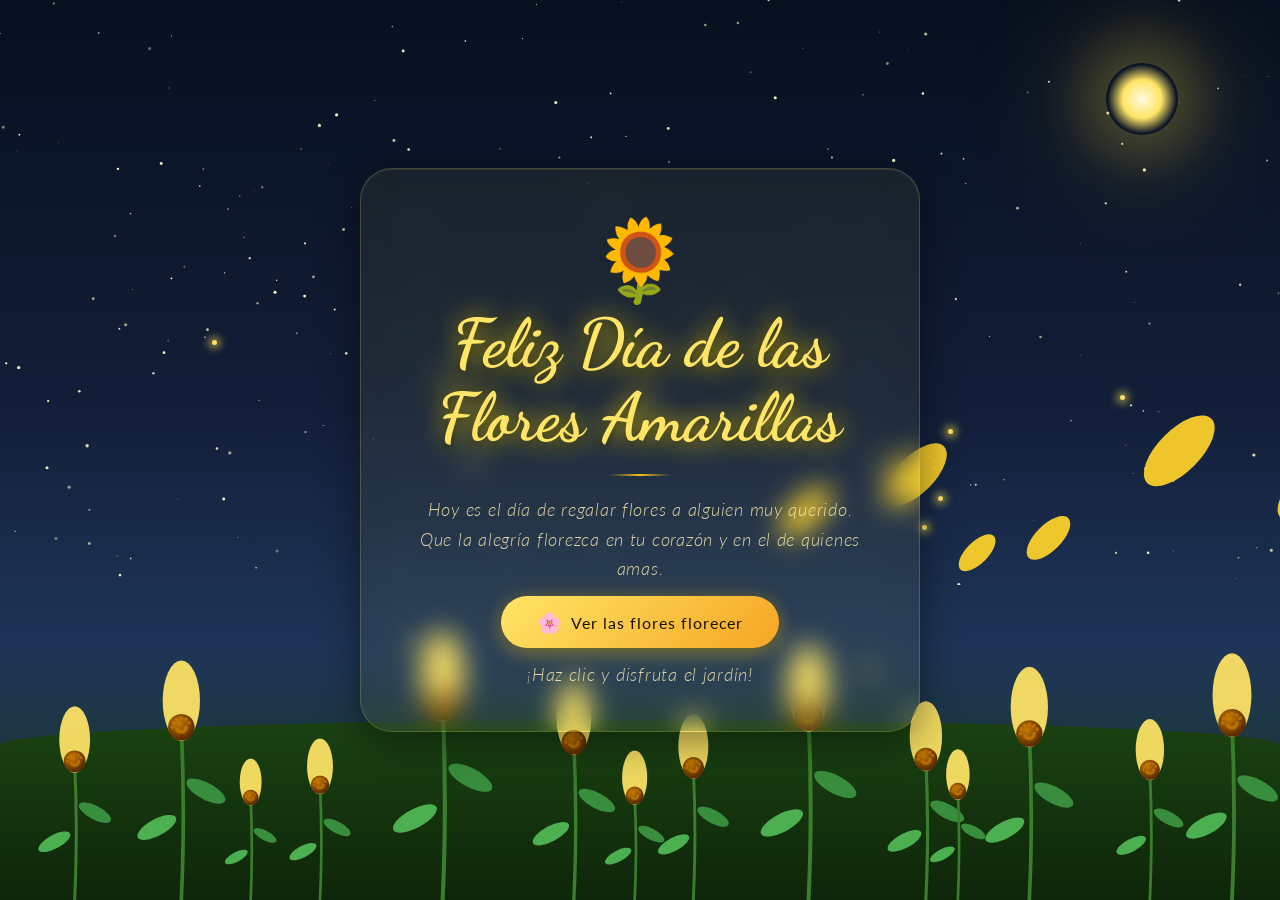
<file: index.html>
<!DOCTYPE html>
<html lang="es">
<head>
  <meta charset="UTF-8" />
  <meta name="viewport" content="width=device-width, initial-scale=1.0" />
  <title>Día de las Flores Amarillas 🌻</title>
  <meta name="description" content="Celebra el Día de las Flores Amarillas — regala amor con flores a quienes más quieres." />
  <link rel="stylesheet" href="css/styles.css" />
  <link rel="stylesheet" href="css/index.css" />
</head>
<body>

  <!-- Background elements -->
  <canvas id="stars-canvas" aria-hidden="true"></canvas>
  <div class="glow-orb" aria-hidden="true"></div>
  <div class="ground" aria-hidden="true"></div>
  <svg id="garden" viewBox="0 0 1200 700" preserveAspectRatio="xMidYMax meet" aria-hidden="true"></svg>

  <!-- Transition overlay (flash effect when navigating) -->
  <div id="transition-overlay" aria-hidden="true"></div>

  <!-- Hero card -->
  <main class="hero" id="hero">
    <div class="card">
      <span class="card-icon" aria-hidden="true">🌻</span>

      <h1>Feliz Día de las<br />Flores Amarillas</h1>

      <div class="divider" aria-hidden="true"></div>

      <p>
        Hoy es el día de regalar flores a alguien muy querido.<br />
        Que la alegría florezca en tu corazón y en el de quienes amas.
      </p>

      <button class="btn-bloom" id="btn-bloom" aria-label="Ver la animación de flores floreciendo">
        <span class="btn-icon" aria-hidden="true">🌸</span>
        Ver las flores florecer
      </button>

      <p class="btn-hint">¡Haz clic y disfruta el jardín!</p>
    </div>
  </main>

  <script type="module">
    import { initStars, initFireflies, initFallingPetals } from './js/shared.js';
    import { initGarden } from './js/garden.js';

    // Boot background effects
    initStars();
    initFireflies(12);
    initFallingPetals(14);
    initGarden();

    // Navigate to animation page with a golden flash transition
    document.getElementById('btn-bloom').addEventListener('click', () => {
      const overlay = document.getElementById('transition-overlay');
      overlay.classList.add('active');
      setTimeout(() => {
        window.location.href = 'animation.html';
      }, 650);
    });
  </script>
</body>
</html>
</file>
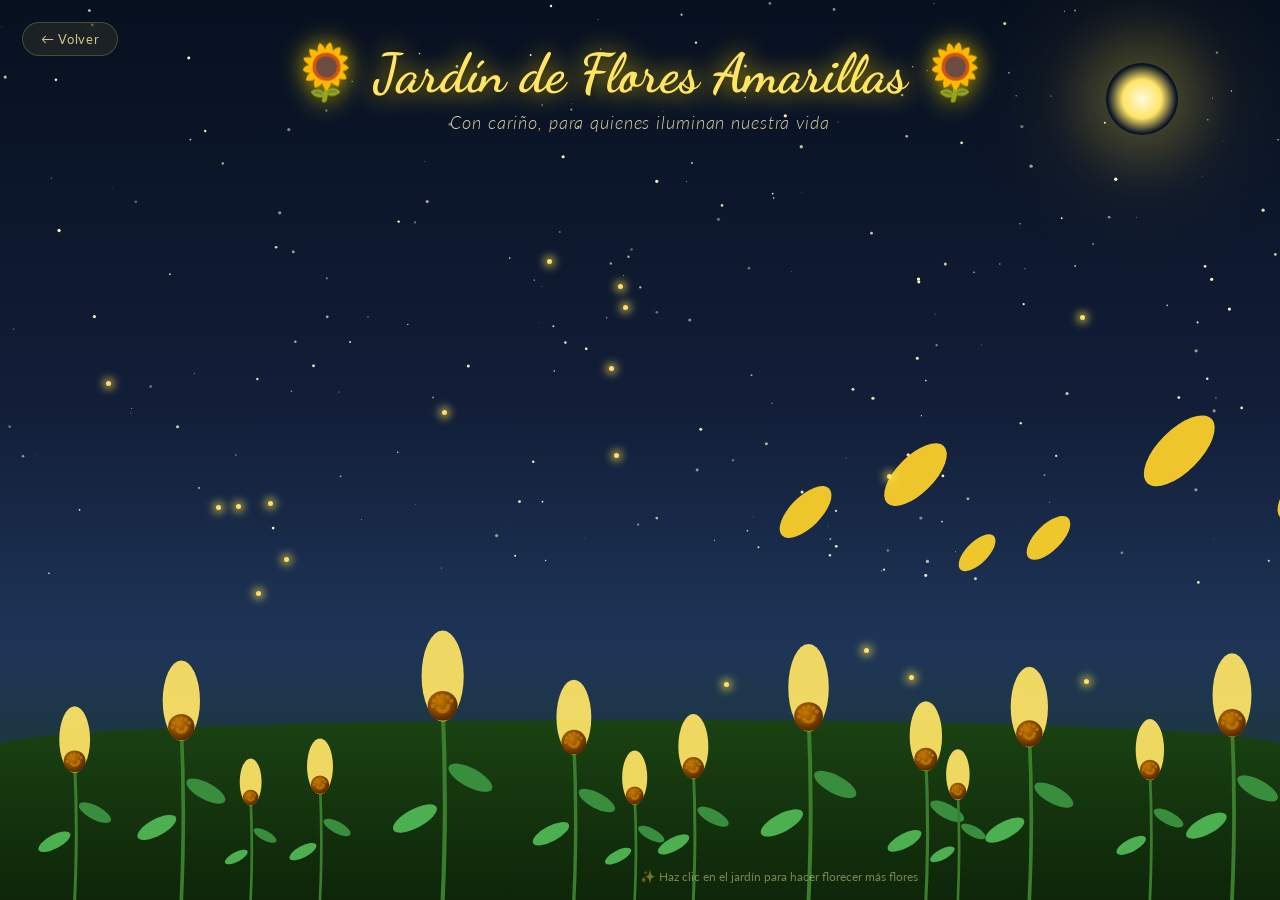
<file: animation.html>
<!DOCTYPE html>
<html lang="es">
<head>
  <meta charset="UTF-8" />
  <meta name="viewport" content="width=device-width, initial-scale=1.0" />
  <title>Flores Floreciendo 🌻 — Día de las Flores Amarillas</title>
  <meta name="description" content="Animación de flores amarillas floreciendo para el Día de las Flores Amarillas." />
  <link rel="stylesheet" href="css/styles.css" />
  <link rel="stylesheet" href="css/animation.css" />
</head>
<body>

  <!-- Page reveal overlay (golden flash on enter) -->
  <div id="page-reveal" aria-hidden="true"></div>

  <!-- Background -->
  <canvas id="stars-canvas" aria-hidden="true"></canvas>
  <div class="glow-orb" aria-hidden="true"></div>
  <div class="ground" aria-hidden="true"></div>

  <!-- SVG Garden -->
  <svg id="garden" viewBox="0 0 1200 700" preserveAspectRatio="xMidYMax meet"
       role="img" aria-label="Jardín de flores amarillas floreciendo"></svg>

  <!-- Back button -->
  <a href="index.html" class="btn-back" id="btn-back" aria-label="Volver a la página principal">
    ← Volver
  </a>

  <!-- Top message -->
  <header class="msg-wrap" aria-live="polite">
    <h1>🌻 Jardín de Flores Amarillas 🌻</h1>
    <p>Con cariño, para quienes iluminan nuestra vida</p>
  </header>

  <!-- Click hint -->
  <p class="hint" id="hint-text" aria-hidden="true">✨ Haz clic en el jardín para hacer florecer más flores</p>

  <script type="module">
    import { initStars, initFireflies, initFallingPetals } from './js/shared.js';
    import { initGarden } from './js/garden.js';

    initStars();
    initFireflies(18);
    initFallingPetals(22);
    initGarden();

    // Remove the reveal overlay after animation
    const reveal = document.getElementById('page-reveal');
    reveal.addEventListener('animationend', () => reveal.remove());

    // Adapt hint text for touch devices
    if (window.matchMedia('(pointer: coarse)').matches) {
      const hint = document.getElementById('hint-text');
      if (hint) hint.textContent = '✨ Toca el jardín para hacer florecer más flores';
    }
  </script>
</body>
</html>
</file>
<file: css/styles.css>
/* ═══════════════════════════════════════════════
   Día de las Flores Amarillas — Shared Styles
   ═══════════════════════════════════════════════ */

@import url('https://fonts.googleapis.com/css2?family=Dancing+Script:wght@600;700&family=Lato:ital,wght@0,300;0,400;1,300&display=swap');

*, *::before, *::after {
  box-sizing: border-box;
  margin: 0;
  padding: 0;
}

:root {
  --sky-top:    #07101f;
  --sky-mid:    #121e38;
  --sky-bot:    #1e3558;
  --ground-top: #1a4212;
  --ground-bot: #0e2509;
  --gold:       #f5c518;
  --amber:      #e8a000;
  --petal-lt:   #ffe066;
  --petal-dk:   #e6960a;
  --stem:       #3a7d2c;
  --leaf:       #4caf50;
  --text-gold:  #ffe566;
  --text-soft:  rgba(255, 240, 180, 0.85);
}

html, body {
  width: 100%;
  height: 100%;
  overflow: hidden;
  font-family: 'Lato', sans-serif;
}

body {
  background: linear-gradient(
    180deg,
    var(--sky-top) 0%,
    var(--sky-mid) 45%,
    var(--sky-bot) 72%,
    #1b3a1a 100%
  );
}

/* ── Stars canvas ── */
#stars-canvas {
  position: fixed;
  top: 0; left: 0;
  width: 100%; height: 65%;
  pointer-events: none;
  z-index: 0;
}

/* ── Moon orb ── */
.glow-orb {
  position: fixed;
  top: 7vh; right: 8vw;
  width: 72px; height: 72px;
  border-radius: 50%;
  background: radial-gradient(circle, #fffae0 0%, #ffe566 38%, transparent 68%);
  box-shadow:
    0 0 50px 25px rgba(255, 230, 80, 0.20),
    0 0 110px 55px rgba(255, 200, 0, 0.09);
  animation: orb-pulse 4.5s ease-in-out infinite alternate;
  z-index: 1;
  pointer-events: none;
}
@keyframes orb-pulse {
  from { opacity: 0.72; transform: scale(1); }
  to   { opacity: 1;    transform: scale(1.09); }
}

/* ── Ground ── */
.ground {
  position: fixed;
  bottom: 0; left: 0;
  width: 100%; height: 20vh;
  background: linear-gradient(180deg, var(--ground-top) 0%, var(--ground-bot) 100%);
  border-radius: 55% 55% 0 0 / 28px 28px 0 0;
  z-index: 2;
  pointer-events: none;
}

/* ── Fireflies ── */
.firefly {
  position: fixed;
  width: 5px; height: 5px;
  border-radius: 50%;
  background: #ffe066;
  box-shadow: 0 0 8px 3px rgba(255, 230, 80, 0.7);
  pointer-events: none;
  z-index: 5;
}

/* ── Falling petals ── */
.falling-petal {
  position: fixed;
  top: -30px;
  border-radius: 50% 50% 50% 0;
  background: linear-gradient(135deg, #ffe066, #f5a623);
  opacity: 0;
  pointer-events: none;
  z-index: 6;
  animation: fall-petal linear infinite;
}
@keyframes fall-petal {
  0%   { opacity: 0;   transform: rotate(0deg)   translateY(0); }
  10%  { opacity: 0.8; }
  90%  { opacity: 0.5; }
  100% { opacity: 0;   transform: rotate(720deg) translateY(110vh); }
}

/* ── SVG Garden ── */
#garden {
  position: fixed;
  bottom: 0; left: 0;
  width: 100%; height: 90vh;
  z-index: 3;
}

/* ── Flower animations ── */
.flower-group {
  transform-origin: center bottom;
  animation: bloom-in 1.3s cubic-bezier(0.34, 1.56, 0.64, 1) both;
}
@keyframes bloom-in {
  from { transform: scale(0) rotate(-12deg); opacity: 0; }
  to   { transform: scale(1) rotate(0deg);  opacity: 1; }
}
.petal {
  animation: petal-wave 3.2s ease-in-out infinite alternate;
  transform-origin: center bottom;
}
@keyframes petal-wave {
  0%   { transform: rotate(0deg)  scaleX(1);    }
  50%  { transform: rotate(3deg)  scaleX(1.05); }
  100% { transform: rotate(-3deg) scaleX(0.96); }
}
.center-dot { animation: center-pulse 2.6s ease-in-out infinite alternate; }
@keyframes center-pulse {
  from { opacity: 0.88; }
  to   { opacity: 1;    }
}

/* ── Shared utility ── */
.visually-hidden { display: none; }

/* ═══════════════════════════════════════════════
   RESPONSIVE — Mobile & Small Screens
   ═══════════════════════════════════════════════ */

/* Phones (≤ 480px) */
@media (max-width: 480px) {
  .glow-orb {
    width: 48px;
    height: 48px;
    top: 4vh;
    right: 5vw;
  }

  .ground {
    height: 14vh;
    border-radius: 40% 40% 0 0 / 18px 18px 0 0;
  }

  #garden {
    height: 80vh;
  }

  .firefly {
    width: 4px;
    height: 4px;
  }
}

/* Tablets (481px – 768px) */
@media (min-width: 481px) and (max-width: 768px) {
  .glow-orb {
    width: 58px;
    height: 58px;
  }

  .ground {
    height: 17vh;
  }
}

/* Support for phones with notches / dynamic island */
@supports (padding-top: env(safe-area-inset-top)) {
  body {
    padding-top: env(safe-area-inset-top);
    padding-bottom: env(safe-area-inset-bottom);
    padding-left: env(safe-area-inset-left);
    padding-right: env(safe-area-inset-right);
  }
}
</file>
<file: css/index.css>
/* ═══════════════════════════════════════════════
   index.css — Landing page specific styles
   ═══════════════════════════════════════════════ */

/* ── Hero card ── */
.hero {
  position: fixed;
  inset: 0;
  z-index: 20;
  display: flex;
  flex-direction: column;
  align-items: center;
  justify-content: center;
  gap: 1.4rem;
  padding: 2rem;
}

/* Glass card */
.card {
  background: rgba(255, 240, 100, 0.06);
  border: 1px solid rgba(255, 230, 80, 0.20);
  backdrop-filter: blur(14px);
  -webkit-backdrop-filter: blur(14px);
  border-radius: 2rem;
  padding: 3rem 3.5rem 2.6rem;
  text-align: center;
  max-width: 560px;
  width: 90%;
  box-shadow:
    0 8px 40px rgba(0, 0, 0, 0.45),
    inset 0 1px 0 rgba(255, 255, 255, 0.08);
  animation: card-enter 1.2s cubic-bezier(0.34, 1.36, 0.64, 1) both;
}
@keyframes card-enter {
  from { opacity: 0; transform: translateY(40px) scale(0.94); }
  to   { opacity: 1; transform: translateY(0)    scale(1);    }
}

/* Emoji icon */
.card-icon {
  font-size: clamp(3rem, 8vw, 5rem);
  line-height: 1;
  display: block;
  margin-bottom: 0.6rem;
  animation: icon-bounce 3s ease-in-out infinite;
}
@keyframes icon-bounce {
  0%, 100% { transform: translateY(0)   rotate(-3deg); }
  50%       { transform: translateY(-8px) rotate(3deg); }
}

/* Title */
.card h1 {
  font-family: 'Dancing Script', cursive;
  font-size: clamp(2.4rem, 7vw, 4.2rem);
  color: var(--text-gold);
  line-height: 1.1;
  text-shadow:
    0 0 24px rgba(255, 220, 0, 0.85),
    0 3px 10px rgba(0, 0, 0, 0.55);
  animation: title-glow 3.5s ease-in-out infinite alternate;
}
@keyframes title-glow {
  from { text-shadow: 0 0 20px rgba(255,220,0,0.7), 0 3px 10px rgba(0,0,0,0.5); }
  to   { text-shadow: 0 0 45px rgba(255,220,0,1),   0 3px 10px rgba(0,0,0,0.5); }
}

/* Sub-message */
.card p {
  font-size: clamp(0.9rem, 2.8vw, 1.15rem);
  font-weight: 300;
  font-style: italic;
  color: var(--text-soft);
  margin-top: 0.7rem;
  letter-spacing: 0.04em;
  line-height: 1.6;
}

/* Separator */
.divider {
  width: 60px;
  height: 2px;
  background: linear-gradient(90deg, transparent, var(--gold), transparent);
  margin: 1.2rem auto;
  border-radius: 1px;
}

/* CTA Button */
.btn-bloom {
  display: inline-flex;
  align-items: center;
  gap: 0.55rem;
  margin-top: 0.8rem;
  padding: 0.85rem 2.2rem;
  font-family: 'Lato', sans-serif;
  font-size: 1rem;
  font-weight: 400;
  letter-spacing: 0.06em;
  color: #1a1000;
  background: linear-gradient(135deg, #ffe566 0%, #f5a623 100%);
  border: none;
  border-radius: 50px;
  cursor: pointer;
  box-shadow:
    0 4px 20px rgba(255, 200, 0, 0.45),
    0 1px 4px rgba(0, 0, 0, 0.25);
  transition: transform 0.2s ease, box-shadow 0.2s ease, filter 0.2s ease;
  position: relative;
  overflow: hidden;
}
.btn-bloom::after {
  content: '';
  position: absolute;
  inset: 0;
  background: rgba(255,255,255,0);
  transition: background 0.2s;
}
.btn-bloom:hover {
  transform: translateY(-3px) scale(1.04);
  box-shadow:
    0 8px 32px rgba(255, 200, 0, 0.6),
    0 2px 6px rgba(0, 0, 0, 0.3);
  filter: brightness(1.08);
}
.btn-bloom:active {
  transform: translateY(0) scale(0.98);
}
.btn-bloom .btn-icon { font-size: 1.25rem; }

/* Hint below button */
.btn-hint {
  margin-top: 0.5rem;
  font-size: 0.75rem;
  color: rgba(255,240,160,0.4);
}

/* Floating petals BEHIND the card */
#bg-petals { z-index: 4; }

/* Transition overlay */
#transition-overlay {
  position: fixed;
  inset: 0;
  z-index: 100;
  background: radial-gradient(ellipse at center, #ffe566 0%, #f5a623 40%, #0a1628 100%);
  opacity: 0;
  pointer-events: none;
  transition: opacity 0.7s ease;
}
#transition-overlay.active {
  opacity: 1;
  pointer-events: all;
}

/* ═══════════════════════════════════════════════
   RESPONSIVE — Index page
   ═══════════════════════════════════════════════ */

/* Phones (≤ 480px) */
@media (max-width: 480px) {
  .hero {
    padding: 1rem;
    justify-content: center;
    /* Allow scroll if needed on very short screens */
    overflow-y: auto;
  }

  .card {
    padding: 2rem 1.4rem 1.8rem;
    border-radius: 1.4rem;
    max-width: 100%;
    width: 95%;
  }

  .card h1 {
    font-size: clamp(2rem, 10vw, 2.8rem);
  }

  .card p {
    font-size: clamp(0.85rem, 3.5vw, 1rem);
  }

  .btn-bloom {
    padding: 0.75rem 1.6rem;
    font-size: 0.9rem;
    width: 100%;
    justify-content: center;
  }

  .card-icon {
    font-size: clamp(2.5rem, 12vw, 4rem);
  }

  .btn-hint {
    font-size: 0.7rem;
  }
}

/* Tablets (481px – 768px) */
@media (min-width: 481px) and (max-width: 768px) {
  .card {
    padding: 2.4rem 2.4rem 2rem;
    max-width: 480px;
  }

  .btn-bloom {
    padding: 0.8rem 2rem;
  }
}

/* Landscape phones */
@media (max-height: 500px) and (orientation: landscape) {
  .hero {
    padding: 0.5rem 1rem;
    overflow-y: auto;
  }

  .card {
    padding: 1.2rem 2rem;
    border-radius: 1rem;
  }

  .card-icon {
    font-size: 2rem;
    margin-bottom: 0.3rem;
  }

  .card h1 {
    font-size: 1.6rem;
  }

  .card p {
    display: none; /* Hide long text in tight landscape */
  }

  .divider {
    margin: 0.6rem auto;
  }
}
</file>
<file: css/animation.css>
/* ═══════════════════════════════════════════════
   animation.css — Garden animation page styles
   ═══════════════════════════════════════════════ */

/* ── Top message ── */
.msg-wrap {
  position: fixed;
  top: 0; left: 0; right: 0;
  display: flex;
  flex-direction: column;
  align-items: center;
  padding-top: 4.5vh;
  z-index: 10;
  pointer-events: none;
}
.msg-wrap h1 {
  font-family: 'Dancing Script', cursive;
  font-size: clamp(1.8rem, 4.5vw, 3.4rem);
  color: var(--text-gold);
  text-shadow:
    0 0 24px rgba(255,220,0,0.85),
    0 2px 8px rgba(0,0,0,0.6);
  opacity: 0;
  animation: fadein-up 1.4s 0.3s cubic-bezier(0.34,1.4,0.64,1) forwards,
             title-glow 3.5s 1.7s ease-in-out infinite alternate;
}
.msg-wrap p {
  font-size: clamp(0.85rem, 2.2vw, 1.1rem);
  font-weight: 300;
  font-style: italic;
  color: var(--text-soft);
  margin-top: 0.4rem;
  letter-spacing: 0.05em;
  opacity: 0;
  animation: fadein-up 1.4s 0.8s cubic-bezier(0.34,1.4,0.64,1) forwards;
}

@keyframes fadein-up {
  from { opacity: 0; transform: translateY(-18px); }
  to   { opacity: 1; transform: translateY(0);     }
}
@keyframes title-glow {
  from { text-shadow: 0 0 22px rgba(255,220,0,0.7), 0 2px 8px rgba(0,0,0,0.5); }
  to   { text-shadow: 0 0 46px rgba(255,220,0,1),   0 2px 8px rgba(0,0,0,0.5); }
}

/* ── Back button ── */
.btn-back {
  position: fixed;
  top: 1.4rem; left: 1.4rem;
  z-index: 30;
  display: inline-flex;
  align-items: center;
  gap: 0.4rem;
  padding: 0.5rem 1.1rem;
  font-family: 'Lato', sans-serif;
  font-size: 0.82rem;
  font-weight: 400;
  letter-spacing: 0.05em;
  color: rgba(255,240,160,0.8);
  background: rgba(255, 230, 80, 0.08);
  border: 1px solid rgba(255,230,80,0.22);
  border-radius: 50px;
  cursor: pointer;
  backdrop-filter: blur(8px);
  -webkit-backdrop-filter: blur(8px);
  text-decoration: none;
  transition: background 0.2s, color 0.2s, transform 0.2s;
}
.btn-back:hover {
  background: rgba(255,230,80,0.18);
  color: #ffe566;
  transform: translateX(-2px);
}

/* ── Click hint ── */
.hint {
  position: fixed;
  bottom: 1.8vh; left: 50%;
  transform: translateX(-50%);
  font-size: 0.78rem;
  color: rgba(255, 240, 160, 0.45);
  z-index: 20;
  pointer-events: none;
  white-space: nowrap;
  opacity: 0;
  animation: fadein-up 1.4s 2.5s forwards;
}

/* ── Page enter animation ── */
#page-reveal {
  position: fixed;
  inset: 0;
  z-index: 99;
  background: radial-gradient(ellipse at center, #ffe566 0%, #f5a623 40%, #07101f 100%);
  animation: reveal-out 0.9s 0.1s cubic-bezier(0.76, 0, 0.24, 1) forwards;
  pointer-events: none;
}
@keyframes reveal-out {
  from { opacity: 1; }
  to   { opacity: 0; }
}

/* ═══════════════════════════════════════════════
   RESPONSIVE — Animation page
   ═══════════════════════════════════════════════ */

/* Phones (≤ 480px) */
@media (max-width: 480px) {
  .msg-wrap {
    padding-top: 2vh;
  }

  .msg-wrap h1 {
    font-size: clamp(1.3rem, 6vw, 2rem);
    padding: 0 1rem;
    text-align: center;
  }

  .msg-wrap p {
    font-size: clamp(0.75rem, 3vw, 0.95rem);
    padding: 0 1rem;
    text-align: center;
  }

  .btn-back {
    top: 0.8rem;
    left: 0.8rem;
    padding: 0.45rem 0.9rem;
    font-size: 0.75rem;
  }

  .hint {
    font-size: 0.68rem;
    bottom: 1.2vh;
    white-space: normal;
    text-align: center;
    width: 90%;
    left: 5%;
    transform: none;
  }
}

/* Tablets (481px – 768px) */
@media (min-width: 481px) and (max-width: 768px) {
  .msg-wrap {
    padding-top: 3vh;
  }

  .msg-wrap h1 {
    font-size: clamp(1.6rem, 4vw, 2.6rem);
  }

  .btn-back {
    top: 1rem;
    left: 1rem;
  }
}

/* Landscape phones */
@media (max-height: 500px) and (orientation: landscape) {
  .msg-wrap {
    padding-top: 0.5vh;
    flex-direction: row;
    justify-content: center;
    align-items: center;
    gap: 1rem;
  }

  .msg-wrap h1 {
    font-size: 1.2rem;
  }

  .msg-wrap p {
    display: none;
  }

  .btn-back {
    top: 0.5rem;
    left: 0.5rem;
    padding: 0.35rem 0.7rem;
    font-size: 0.7rem;
  }

  .hint {
    bottom: 0.5vh;
    font-size: 0.65rem;
  }
}
</file>
